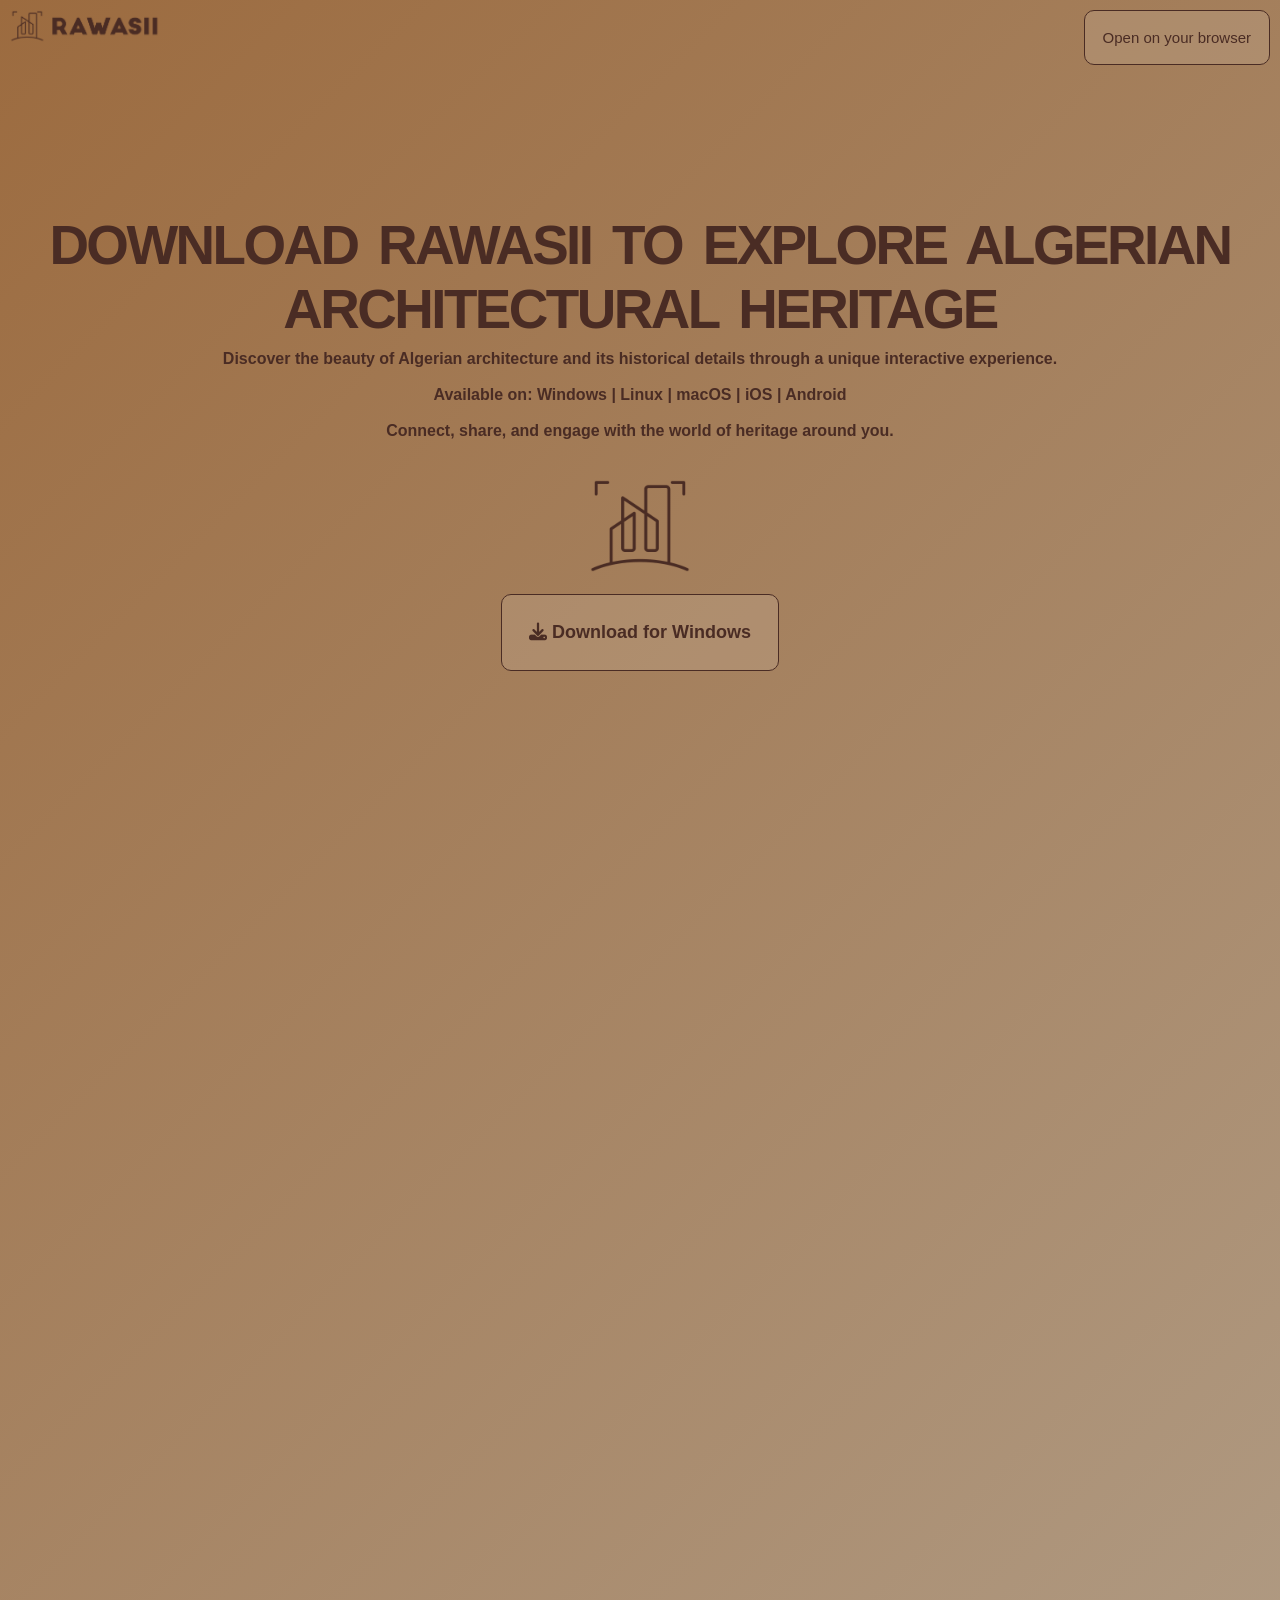
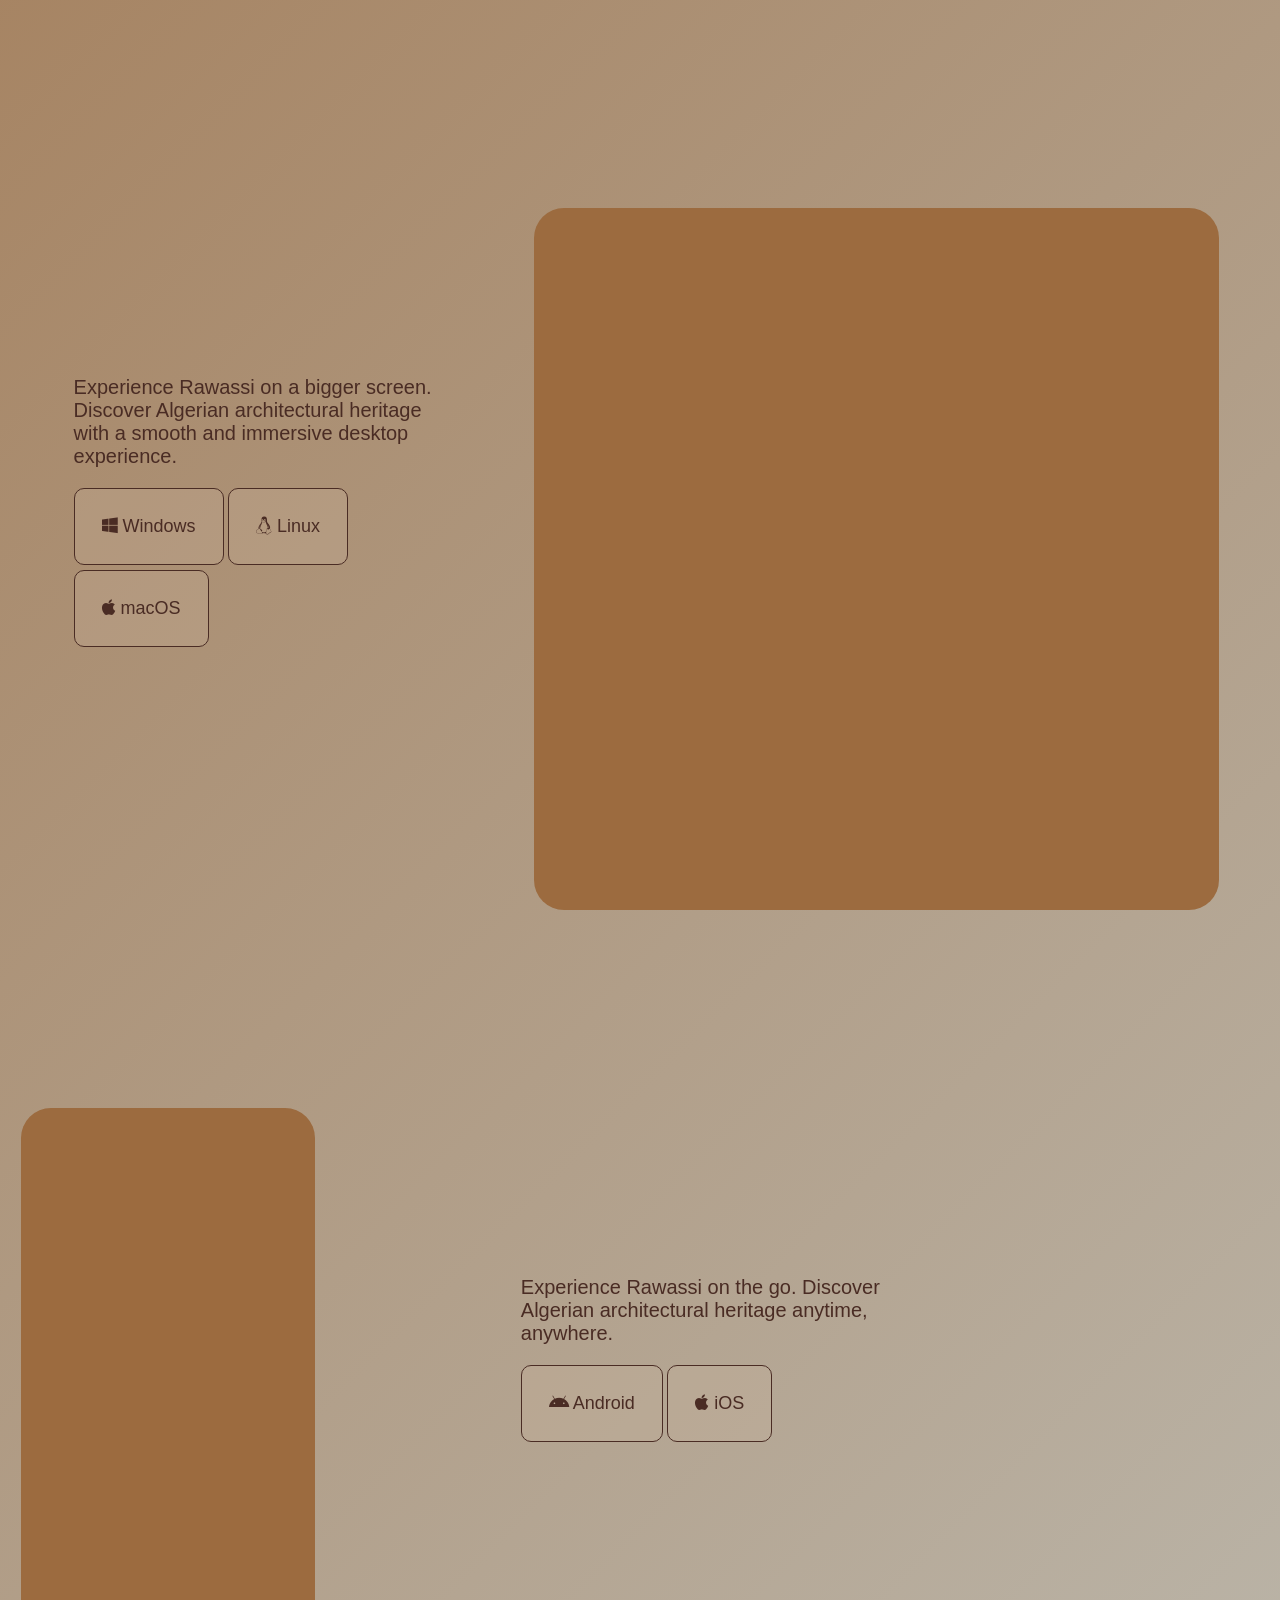
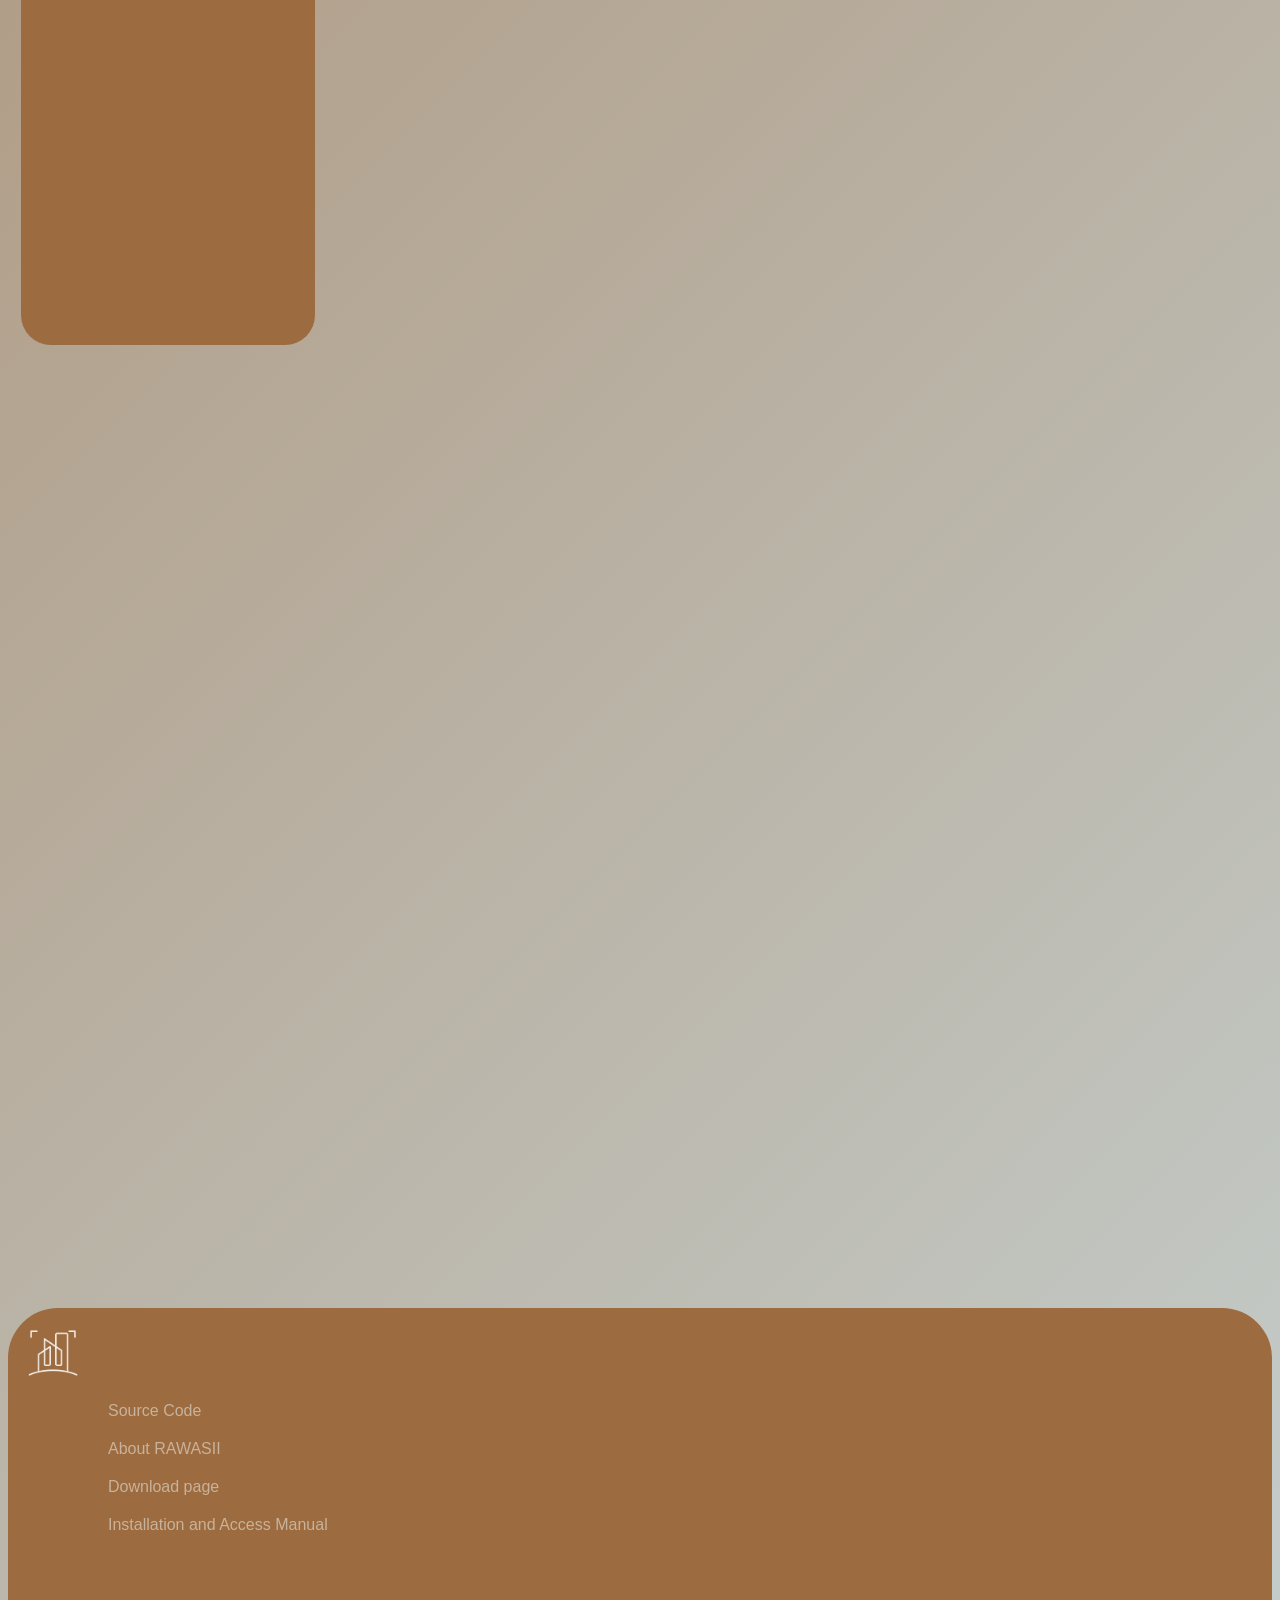
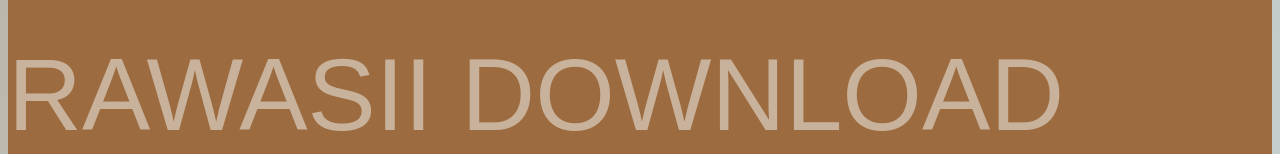
<file: index.html>
<!DOCTYPE html>
<html lang="en">
<head>
    <meta charset="UTF-8">
    <meta name="viewport" content="width=device-width, initial-scale=1.0">
    <title>RAWASII</title>
    <link rel="stylesheet" href="project.css">
    <link rel="stylesheet" href="https://cdnjs.cloudflare.com/ajax/libs/font-awesome/6.5.0/css/all.min.css">
    <link rel="stylesheet" href="https://unpkg.com/aos@2.3.1/dist/aos.css" />
    
   
</head>
<body>
      <div>
          <img  class="image1" src="logoDarkTransparent.png" alt="Logo">
          <a class="openOnBr" href="https://rawasiifrontend-production.up.railway.app/" target="_blank"><button>Open on your browser</button></a>
      </div>
      
      <div class="title1">
        <p class="p1">DOWNLOAD RAWASII TO EXPLORE ALGERIAN ARCHITECTURAL HERITAGE</p>
        <p class="p2">Discover the beauty of Algerian architecture and its historical details through a unique interactive experience.</p>
        <p class="p3">Available on: Windows | Linux | macOS | iOS | Android</p>
        <p class="p4">Connect, share, and engage with the world of heritage around you.</p>
        <img class="icon1" src="logo_icon_dark_transparent.png" alt="logo icon">        
        <a class="button1"><button onclick="showMessage1('Windows')"><i class="fa-solid fa-download"></i> Download for Windows</button></a>
        <p id="msg1"></p>
    </div>
    <div class="title2">
        <div class="images1">
            <img data-aos="fade-up" src="admin_pan.png" class="img1">
            <img data-aos="fade-up" data-aos-delay="100" src="home_page.png" class="img2">
            <img data-aos="fade-up" src="profile.png" class="img3">
        </div>
        <div class="images2" data-aos="fade-left" data-aos-duration="300">
            <img src="log_in.png" class="img4">
        </div>

    </div>
    <div class="title3">
        <div class="text1">
            <p class="p5" data-aos="fade-right" data-aos-duration="500">Download</p>
            <p class="p5" data-aos="fade-left" data-aos-duration="500">for desktop</p>
            <p class="description">Experience Rawassi on a bigger screen. Discover Algerian architectural heritage with a smooth and immersive desktop experience.</p>
            <a class="button2"><button onclick="showMessage('Windows')"><i class="fa-brands fa-windows"></i> Windows</button></a>
            <a class="button2"><button onclick="showMessage('Linux')"><i class="fa-brands fa-linux"></i> Linux</button></a>
            <a class="button2"><button onclick="showMessage('macOS')"><i class="fa-brands fa-apple"></i> macOS</button></a> 
        <p id="msg"></p>
        </div>
        <div class="pic1">
            <div class="div1"></div>
            <img data-aos="fade-up" src="log_in.png" class="div11">
        </div>
    </div>
    <div class="title4">
        <div class="pic2">
            <div class="div2"></div>
            <img data-aos="fade-up" src="home_page.png" class="div22">
        </div>

        <div class="text2">
            <p class="p6" data-aos="fade-right" data-aos-duration="500">Download</p>
            <p class="p6" data-aos="fade-left" data-aos-duration="500">for mobile</p>
            <p class="description">Experience Rawassi on the go. Discover Algerian architectural heritage anytime, anywhere.</p>
            
            <a class="button2" href="app_arm64_v8a_release_1.apk" download=""><button><i class="fa-brands fa-android"></i> Android</button></a>
            <a class="button2"><button onclick="showMessage2('iOS')"><i class="fa-brands fa-apple"></i> iOS</button></a>
           <p id="msg2"></p>
        </div>
        
    </div>
    <div class="title5">

    </div>
    <div class="end">
             <img class="icon2" src="logo_icon_light_transparent.png" alt="logo icon">  
             <div class="content">
                <a class="githubRepo" href="code.html">Source Code</a>
                <a class="githubRepo" href="page2.html">About RAWASII</a>
                <a class="githubRepo" href="#">Download page</a>
                <a class="githubRepo" href="NoticeInstallation.pdf" target="_blank">Installation and Access Manual</a>
             </div>
             <p>RAWASII DOWNLOAD</p>
    </div>
        
    <script src="https://unpkg.com/aos@2.3.1/dist/aos.js"></script>
  <script>
    AOS.init();
  </script>

  <script src="project.js"></script>

</body>
</html>
</file>
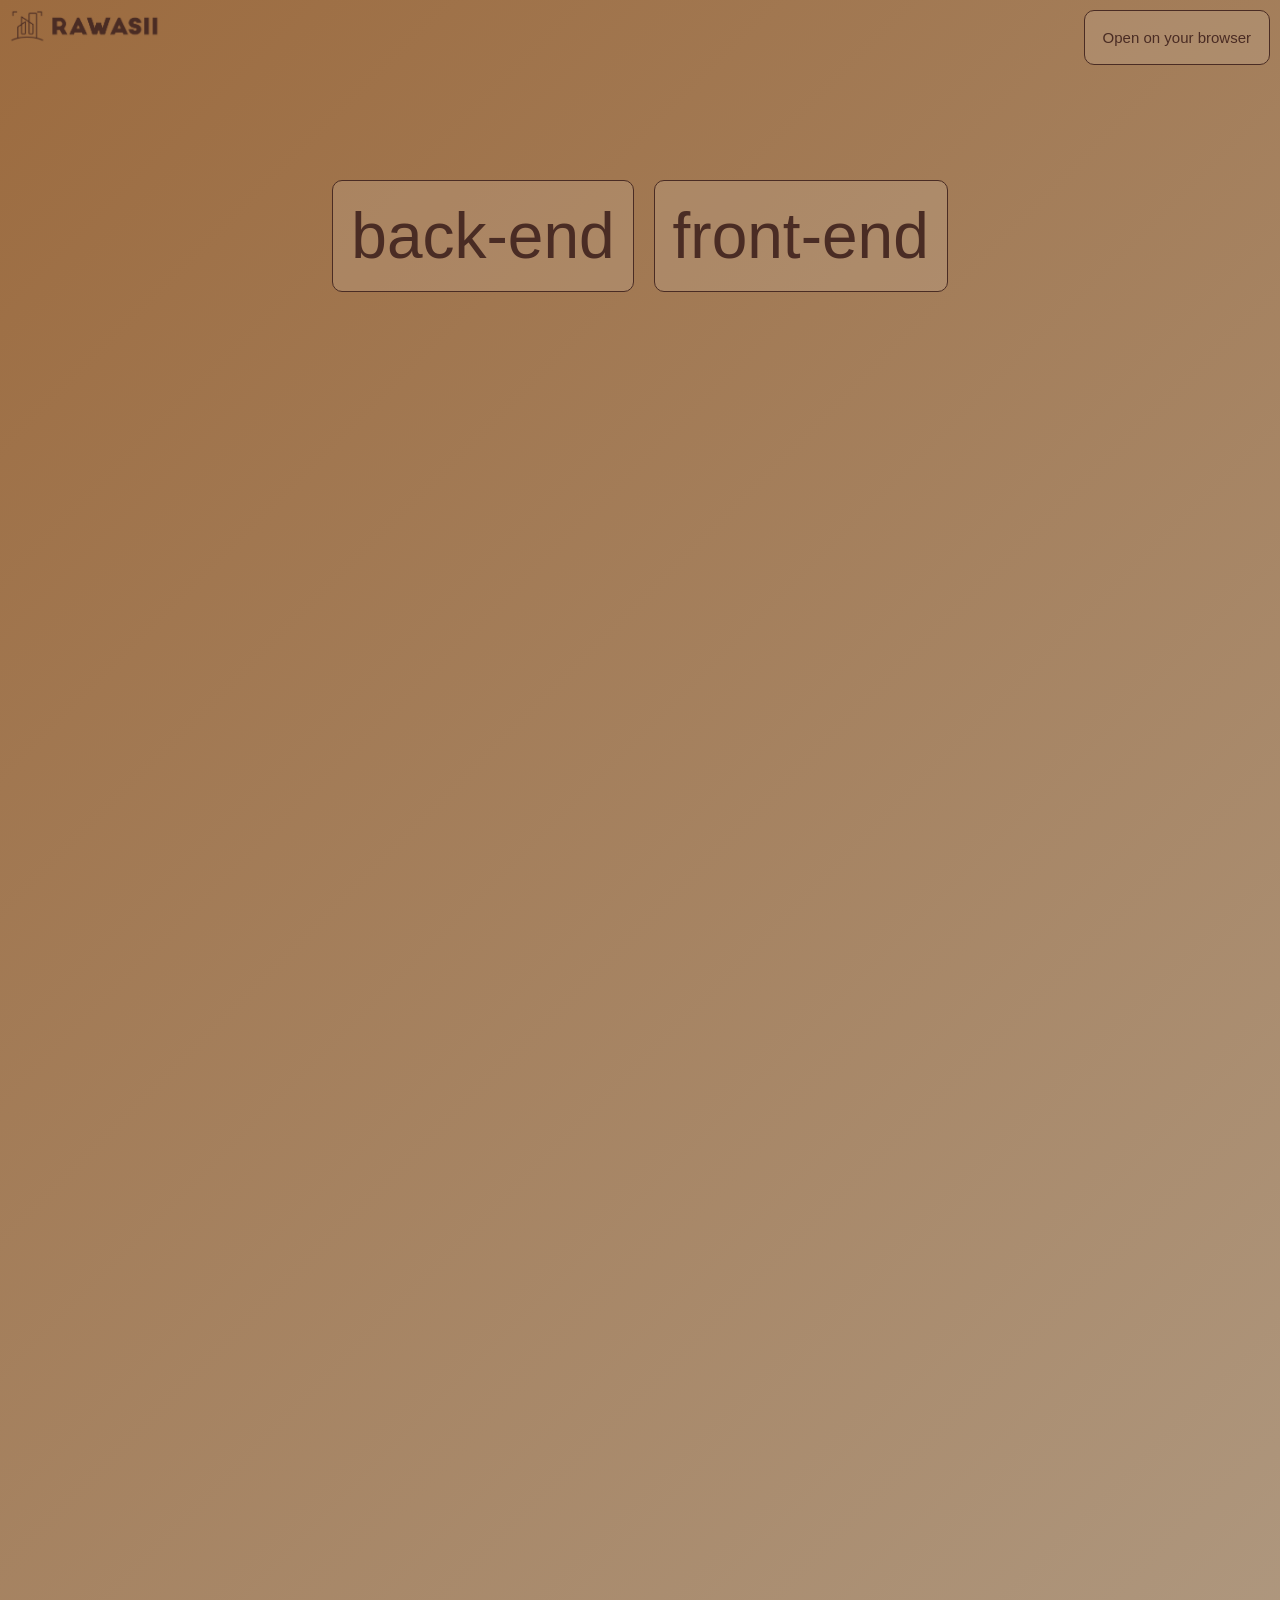
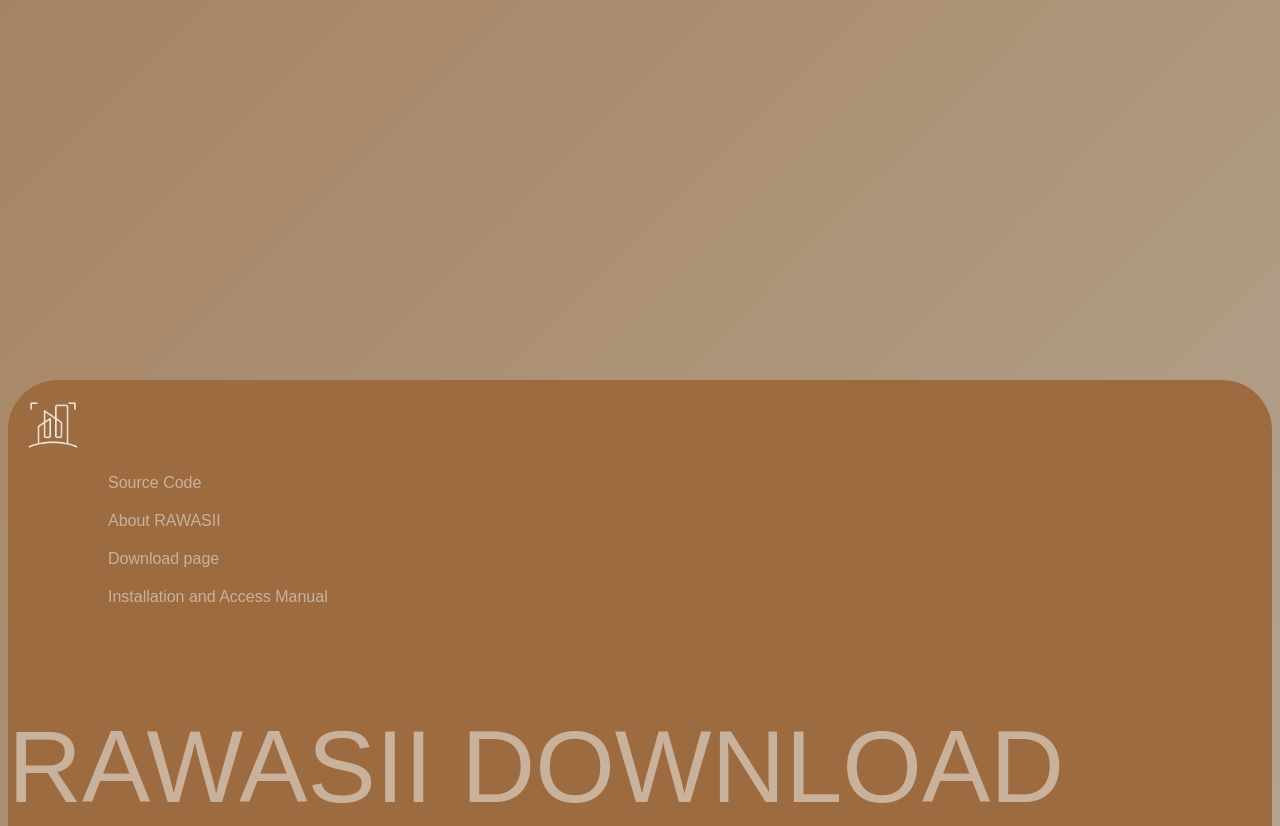
<file: code.html>
<!DOCTYPE html>
<html lang="en">
<head>
    <meta charset="UTF-8">
    <meta name="viewport" content="width=device-width, initial-scale=1.0">
    <title>RAWASII</title>
    <link rel="stylesheet" href="project.css">
    <link rel="stylesheet" href="https://cdnjs.cloudflare.com/ajax/libs/font-awesome/6.5.0/css/all.min.css">
    <link rel="stylesheet" href="https://unpkg.com/aos@2.3.1/dist/aos.css" />
   
</head>
<body>
      <div>
          <img  class="image1" src="logoDarkTransparent.png" alt="Logo">
          <a class="openOnBr" href="https://rawasiifrontend-production.up.railway.app/" target="_blank"><button>Open on your browser</button></a>
      </div>
      
      <div class="codeDiv">
        <a class="codeLink" href="https://github.com/lemon-tea-1123/Rawasii_backend" target="_blank"><button></i>back-end</button></a>
        <a class="codeLink" href="https://github.com/lemon-tea-1123/Rawasii_frontend" target="_blank"><button>front-end</button></a>
      </div>
    <div class="title6"></div>

    </div>
    <div class="end">
             <img class="icon2" src="logo_icon_light_transparent.png" alt="logo icon">  
             <div class="content">
                <a class="githubRepo" href="code.html">Source Code</a>
                <a class="githubRepo" href="page2.html">About RAWASII</a>
                <a class="githubRepo" href="index.html">Download page</a>
                <a class="githubRepo" href="NoticeInstallation.pdf" target="_blank">Installation and Access Manual</a>
             </div>
             <p>RAWASII DOWNLOAD</p>
    </div>
        
    <script src="https://unpkg.com/aos@2.3.1/dist/aos.js"></script>
  <script>
    AOS.init();
  </script>
</body>
</html>
</file>
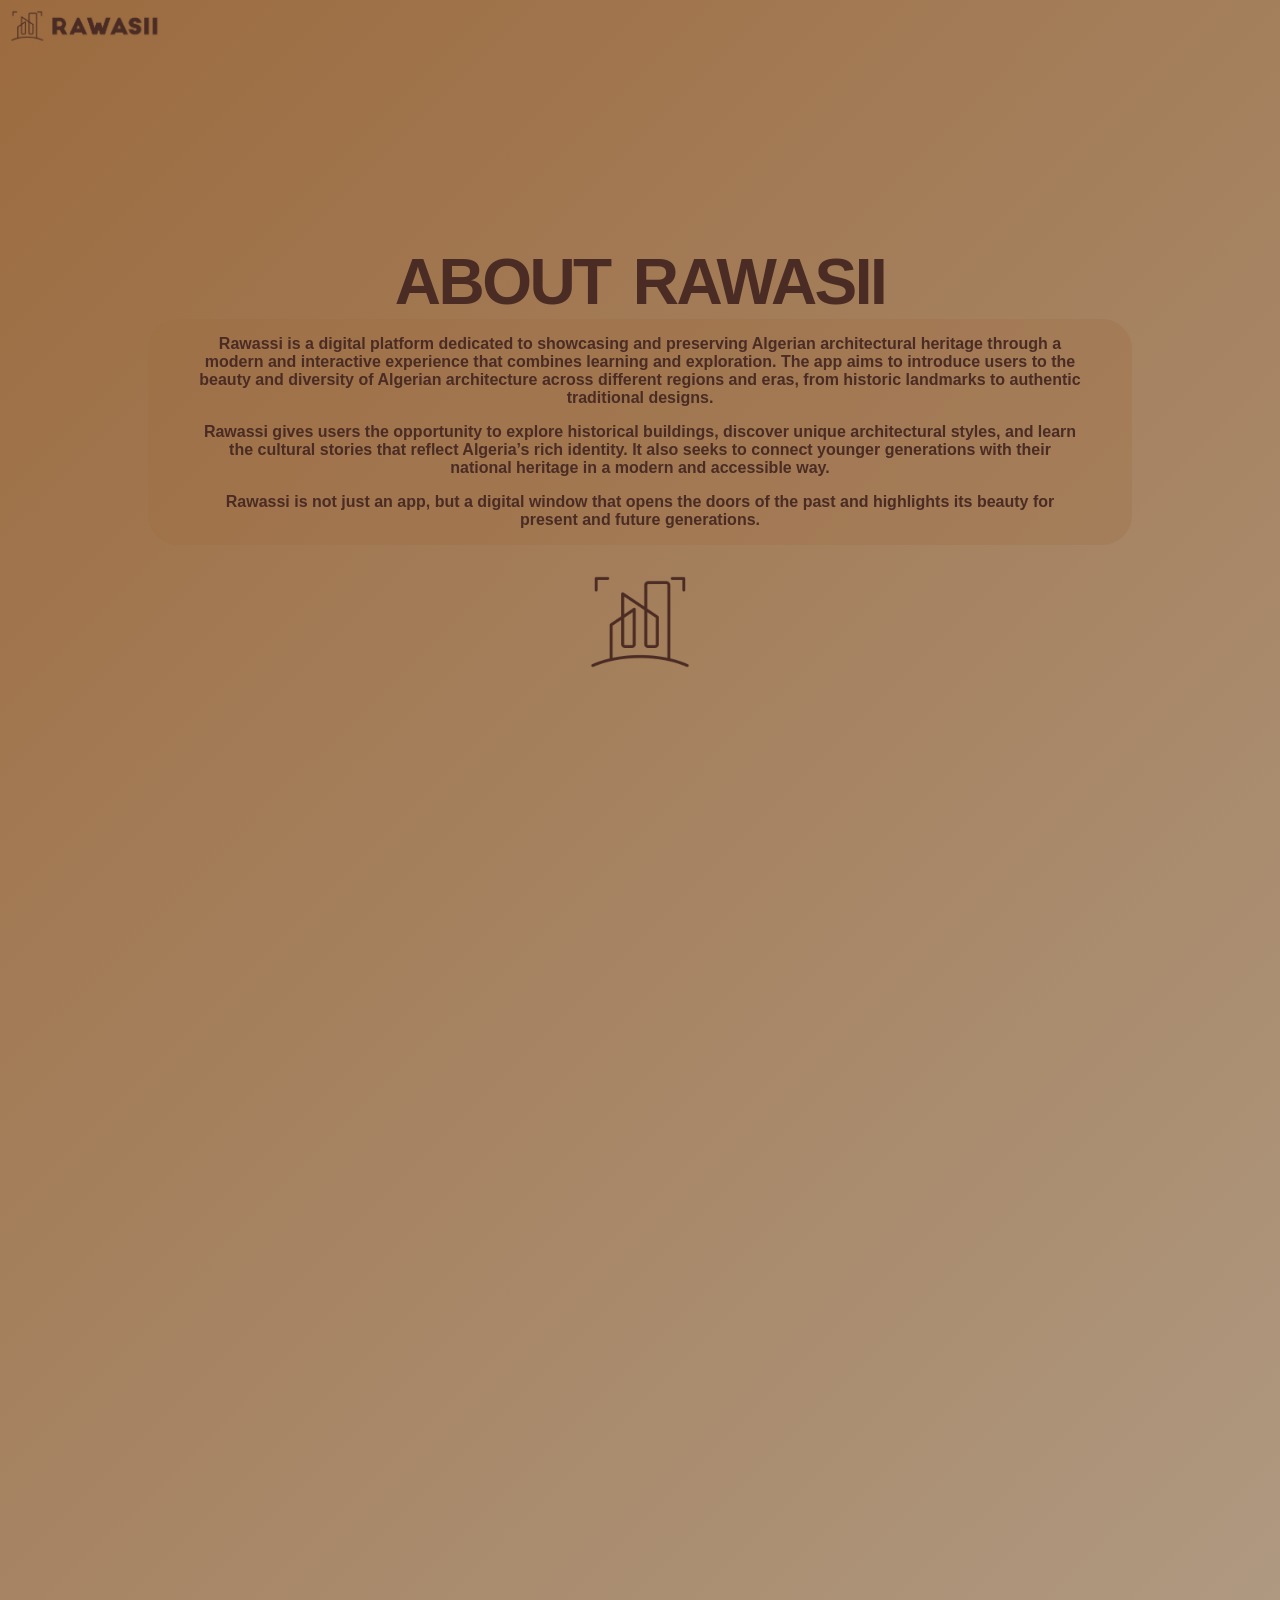
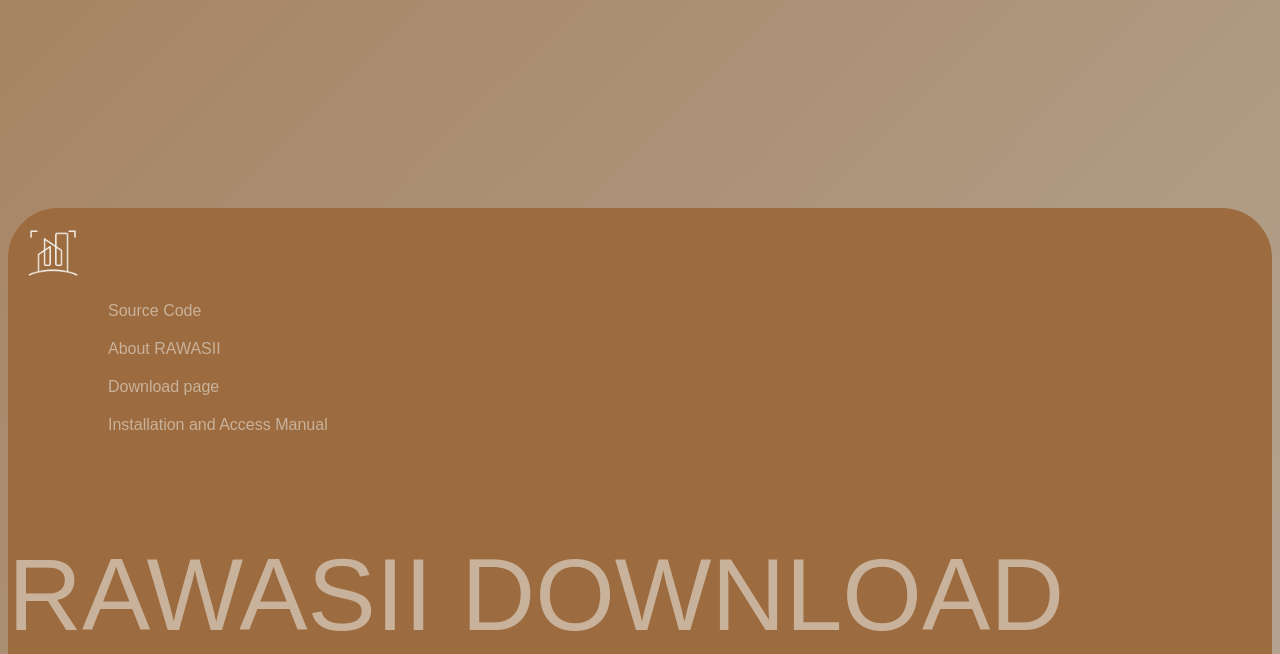
<file: page2.html>
<!DOCTYPE html>
<html lang="en">
<head>
    <meta charset="UTF-8">
    <meta name="viewport" content="width=device-width, initial-scale=1.0">
    <title>about</title>
    <link rel="stylesheet" href="project.css">
    <link rel="stylesheet" href="https://cdnjs.cloudflare.com/ajax/libs/font-awesome/6.5.0/css/all.min.css">
    <link rel="stylesheet" href="https://unpkg.com/aos@2.3.1/dist/aos.css" />

   
</head>
<body>
      <img  class="image1" src="logoDarkTransparent.png" alt="Logo">
      <div class="title1">
        <p class="aboutp1">ABOUT RAWASII</p>
      <div class="aboutRawasii">
         
        <p class="about">Rawassi is a digital platform dedicated to showcasing and preserving Algerian architectural heritage through a modern and interactive experience that combines learning and exploration. The app aims to introduce users to the beauty and diversity of Algerian architecture across different regions and eras, from historic landmarks to authentic traditional designs.</p>
        <p class="about">Rawassi gives users the opportunity to explore historical buildings, discover unique architectural styles, and learn the cultural stories that reflect Algeria’s rich identity. It also seeks to connect younger generations with their national heritage in a modern and accessible way.</p>
        <p class="about">Rawassi is not just an app, but a digital window that opens the doors of the past and highlights its beauty for present and future generations.</p>
        
      </div>
        <img class="icon1" src="logo_icon_dark_transparent.png" alt="logo icon">        
    </div>
    <div class="title6"></div>
    
    <div class="end">
             <img class="icon2" src="logo_icon_light_transparent.png" alt="logo icon">  
             <div class="content">
                <a class="githubRepo" href="code.html">Source Code</a>
                <a class="githubRepo" href="page2.html">About RAWASII</a>
                <a class="githubRepo" href="index.html">Download page</a>
                <a class="githubRepo" href="NoticeInstallation.pdf" target="_blank">Installation and Access Manual</a>
             </div>
             <p>RAWASII DOWNLOAD</p>
    </div>
        
    <script src="https://unpkg.com/aos@2.3.1/dist/aos.js"></script>
  <script>
    AOS.init();
  </script>
  
</body>
</html>
</file>
<file: project.css>
body {
	background: linear-gradient(-45deg, #C9B29B, #C7D3D4, #9C6B3F);
	background-size: 400% 400%;
	animation: gradient 15s ease infinite;
	height: 220vh;
    font-family: Tajawal, sans-serif;
    color: #4A2C24;
    overflow-x: hidden;
    scrollbar-gutter: stable;
}

@keyframes gradient {
	0% {
		background-position: 0% 50%;
	}
	50% {
		background-position: 100% 50%;
	}
	100% {
		background-position: 0% 50%;
	}
}



body::selection{
    background-color: #9c6a3f61;
}
.image1{
    width: 150px;
    position: absolute;
    z-index: 999999;
    position:fixed;
    top: 10px;
    left: 10px;  
}
.openOnBr button{
    padding: 2vh;
    border-radius: 10px;
    background-color: #c9b29b45;
    cursor: pointer;
    border: 1px solid #4A2C24;
    transition: 0.3s;
    font-size: 15px;
     z-index: 999999;
    position:fixed;
    top: 10px;
    right: 10px;
    color: #4A2C24;
}

.codeDiv{
    display: flex;
    justify-content: center;
    gap: 20px;
    margin-top: 20vh;
}
.codeLink button{
     padding: 2vh;
    border-radius: 10px;
    background-color: #c9b29b45;
    cursor: pointer;
    border: 1px solid #4A2C24;
    transition: 0.3s;
    font-size: 5vw;
    color: #4A2C24;
}
.title1{
    color: #4A2C24;
    justify-content: center;
    align-items: center;
    display: flex;
    flex-wrap: wrap;
    flex-direction: column;
    font-weight: 700;
    min-height: 100vh;
}
.p1{
    font-size: 4.28vw;
    text-align: center;
    margin-top: 0%;
    margin-bottom: 0%;
    letter-spacing: -0.2vw;
    word-spacing: 8px; 
}
.aboutp1{
    font-size: 5vw;
    text-align: center;
    margin-top: 0%;
    margin-bottom: 0%;
    letter-spacing: -0.2vw;
    word-spacing: 8px;
}
.p2 , .p3 , .p4 {
    margin: 1vh;
    text-align: center;
}
.title1 a button{
    color: #4A2C24;
    font-weight: 700;
}
.title1 a{
    margin-top: 2vh;
}
.button1 button{
    padding: 3vh;
    border-radius: 10px;
    background-color: #c9b29b45;
    cursor: pointer;
    border: 1px solid #4A2C24;
    transition: 0.3s;
    font-size: 18px;
}
.button1 button:hover{
    transform: translateY(-7px);
}
.icon1{
    width: 100px;
    margin-top: 3vh;
}
.title2,.title3,.title4,.title5,.title6,.codeDiv{
     min-height: 100vh;
}
.title3,.title4{
    margin-left: 1vw;
}
.p5,.p6{
    font-size: 67px;
    font-size: 5vw;
    margin: 0%;
}
.button2 button{
    padding: 3vh;
    border-radius: 10px;
    background-color: #c9b29b45;
    cursor: pointer;
    border: 1px solid #4A2C24;
    transition: 0.3s;
    color: #4A2C24;
    font-weight: 10vw;
    font-size: 18px;
    margin-bottom: 0.5vh;
}
.button2 button:hover{
    transform: translateY(-7px);
}
.title2{
    display: flex;
    justify-content:space-between ;
    flex-wrap: wrap;
    justify-content: center;
    gap: 4.5vw;
}
.title2 div .img4{
    width: 47vw;
    border-radius: 30px;
    border: 5px solid #C9B29B;
    flex-shrink: 0;
}
.title2 div .img2,.title2 div .img3,.title2 div .img1{
    width: 13.5vw;
    border-radius: 30px;
    border: 5px solid #C9B29B;
}
.images1{
     position: relative;
     width: 33vw;
     justify-content:center ;
}
.images1 img{
   position: absolute;
}
.img1{
   margin-top: 0px;
   margin-left: 0px;
}
.img2{
  margin-top: 2vw;
  margin-left: 10vw;
  z-index: 2;
}
.img3{
     margin-left: 20vw;
}
.images2{
    flex-shrink: 0;
}
.title3{
   display: flex;
   justify-content:space-between ;
    flex-wrap: wrap;
    justify-content: center;
    flex-direction: row;
    gap: 6vw;
}
.title4{
    display: flex;
    flex-wrap: wrap;
    flex-direction: row;
}
.pic1{
    position: relative;
    width: 53.5vw;   
     flex-shrink: 0;
}
.text1{
    width: 30vw;
}
.div1{
    position: absolute;  
    width: 53.5vw;
    border-radius: 30px; 
    height: 78vh;
    background-color: #9C6B3F;  
}
.div11{
    position: absolute;
    z-index: 2; 
    width: 46vw;
    top: 14vh;
    left: 6vw;
    border-radius: 30px;
}
.div1,.div11{
    max-width: 100%;
}
.pic2{
    position: relative;
    width: 500px;
}
.text2{
    width: 30vw;
}
.div2{
    position: absolute;
    width:23vw ;
    border-radius: 30px;
    height: 93vh;
    background-color: #9C6B3F;  
}
.div22{
    position: absolute;
    z-index: 2;
    width: 17vw;
    top:10vh;
    left: 4.5vw;
    border-radius: 30px;
}
.description{
    font-size: 20px;
    font-weight: 525;
}
.end{   
    border-radius: 50px  50px 0 0;  
    background-color: #9C6B3F;
    bottom: 0;
}
.icon2{
     width: 50px;
     margin: 20px;
}
.end p{
    font-size: 8vw;
    justify-self: center;
    color: #C9B29B;
}
.githubRepo{
    color: #C9B29B;
    text-decoration: none;
}
.about{
    width: 100%;
    justify-self: center;
}
.aboutRawasii{
    padding: 0 50px ;
    background-color: #9c6a3f46;
    border-radius: 30px;
    width: 70%;
    cursor: pointer;
    text-align: center;
}
.aboutRawasii:hover{
    background-color: #9c6a3f61;
}
.content{
    display: flex;
    flex-wrap: wrap;
    flex-direction: column;
    gap: 20px;
    text-align: left;
    margin-left: 100px;  
}
@media (max-width: 1000px) {
   .text2{
    width: 100%;
} 
.div2{
    width:50vw ;
    height: 85vh;
}
.div22{
    width: 30vw;
    top: 9vh;
    left: 17vw;
}
.title4{
         min-height: 250vh;
   }
   body{
    height: 290vh;
   }
   .title6{
        min-height: 300vh;
    }
}
@media (max-width: 800px){
    .title2 div .img4{
       width: 80vw;
    }
    .images1{
         padding-right: 32vw;
    }
    .title2 div .img2,.title2 div .img3,.title2 div .img1{
       width: 30vw;
    }
    .img1{
       margin-top: 0px;
       margin-left: 0px;
   }
    .img2{
       margin-top: 6vw;
       margin-left: 20vw;
   }
    .img3{
       margin-left: 40vw;
   }
   .title2{
        min-height: 240vh;
   }
   body{
    height: 350vh;
   }
}
@media (max-width: 768px) {
    .images1{
      font: 100;
    }
    .p1{
        font-size: 7vw;
    }
    .aboutp1{
        font-size: 7vw;
        margin-top: 10%;
    }
    .p5,.p6{
    font-size: 10vw;
    margin: 0%;
    }
    .p2 , .p3 , .p4 {
        font-weight: 90;
    }
    .about{
        font-weight: 70;
    }
    .text1{
        height:0vw;
    } 
    .title5{
        min-height: 20vh;
    }
    .title6{
        min-height: 200vh;
    }
   .title4{
        min-height: 230vh;
    }
    .title3{
        min-height: 210vh;
    }
   .title2{
        min-height: 230vh;
   }
    .title2 div .img4{
       width: 80vw;
    }
    .images1{
         padding-right: 32vw;
    }
    .title2 div .img2,.title2 div .img3,.title2 div .img1{
       width: 30vw;
       border-radius: 30px;
    }
    .img1{
       margin-top: 0px;
       margin-left: 0px;
   }
    .img2{
       margin-top: 6vw;
       margin-left: 20vw;
   }
    .img3{
       margin-left: 40vw;
   }
   .text1,.text2{
    width: 100%;
   }
   .title3,.title4{
      margin-left: 0;
   }
   .description{
    font-size: 18px;
   }
   .pic2{
    justify-content: center;
     width:100%; 
   }
}
@media (max-width: 550px) {
    .div1{
    width: 90vw;
    margin: 0;
    height: 33vh;
    }
   .div11{
    width: 73vw;
    top: 8vh;
    left: 13vw; 
   }
   .pic1{
     justify-content: center;
     width:100%;  
   }
   .title3{
        min-height: 100vh;
   }
   .title4{
         min-height: 170vh;
   }
   .div2{
    width:65vw ;
    height: 60vh;
   }
   .div22{
    width: 44vw;
    top: 9vh;
    left: 17vw;
   }
   .title4{
         min-height: 200vh;
   }
   body{
    height: 290vh;
   }
}
@media (max-width: 450px){
     .title2{
        min-height: 120vh;
   }
}
</file>
